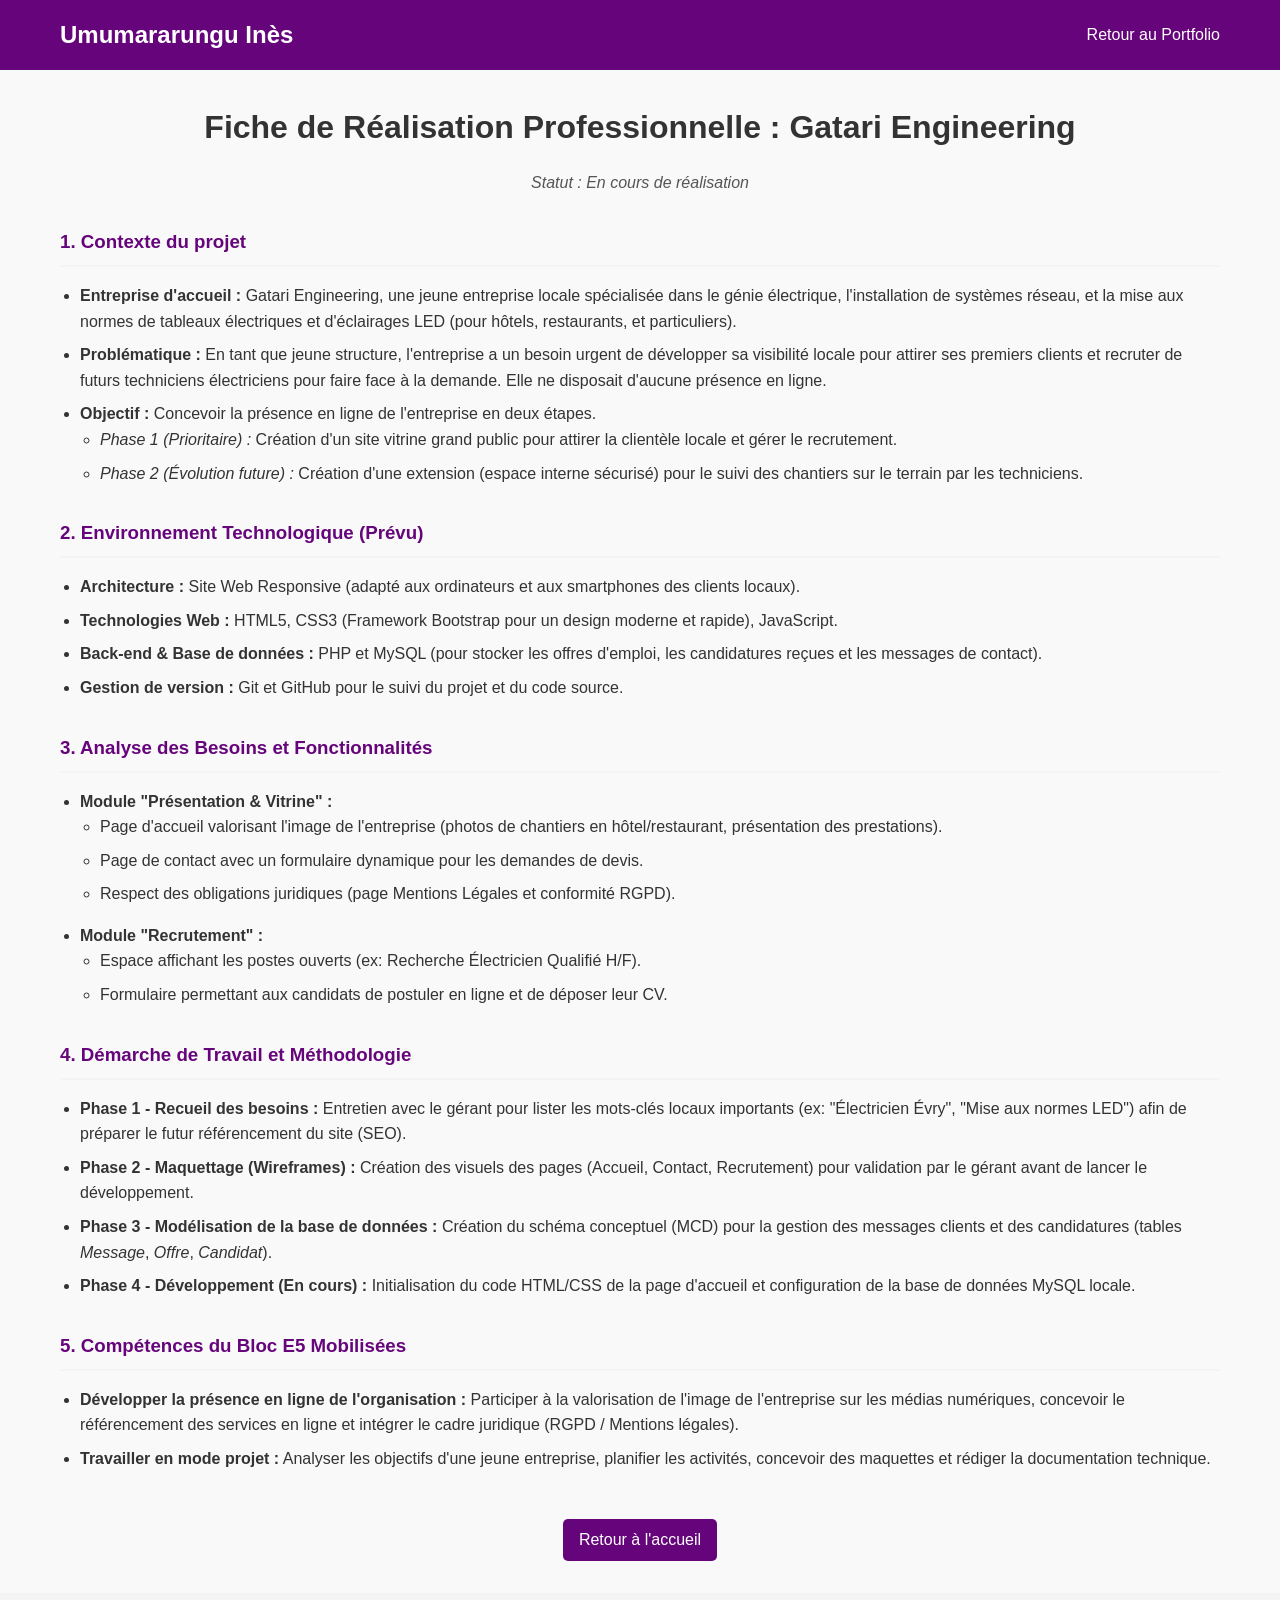
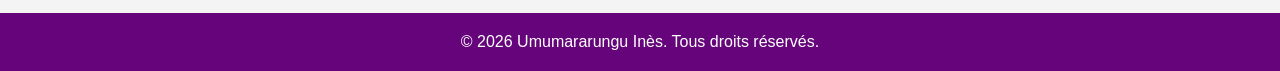
<file: gatari.html>
<!DOCTYPE html>
<html lang="fr">
<head>
    <meta charset="UTF-8">
    <meta name="viewport" content="width=device-width, initial-scale=1.0">
    <title>Projet Gatari Engineering - Portfolio</title>
    <link rel="stylesheet" href="css/style.css">
    <style>
        /* Quelques styles spécifiques pour rendre la fiche plus lisible */
        .fiche-projet h3 {
            color: #66057b;
            margin-top: 2rem;
            margin-bottom: 1rem;
            border-bottom: 2px solid #f4f4f4;
            padding-bottom: 0.5rem;
        }
        .fiche-projet ul {
            margin-left: 20px;
            margin-bottom: 1rem;
        }
        .fiche-projet li {
            margin-bottom: 0.5rem;
        }
    </style>
</head>
<body>
    <header>
        <nav>
            <div class="container">
                <h1>Umumararungu Inès</h1>
                <ul>
                    <li><a href="index.html">Retour au Portfolio</a></li>
                </ul>
            </div>
        </nav>
    </header>

    <section class="section fiche-projet">
        <div class="container">
            <h2>Fiche de Réalisation Professionnelle : Gatari Engineering</h2>
            <p style="text-align: center; font-style: italic; color: #555;">Statut : En cours de réalisation</p>

            <h3>1. Contexte du projet</h3>
            <ul>
                <li><strong>Entreprise d'accueil :</strong> Gatari Engineering, une jeune entreprise locale spécialisée dans le génie électrique, l'installation de systèmes réseau, et la mise aux normes de tableaux électriques et d'éclairages LED (pour hôtels, restaurants, et particuliers).</li>
                <li><strong>Problématique :</strong> En tant que jeune structure, l'entreprise a un besoin urgent de développer sa visibilité locale pour attirer ses premiers clients et recruter de futurs techniciens électriciens pour faire face à la demande. Elle ne disposait d'aucune présence en ligne.</li>
                <li><strong>Objectif :</strong> Concevoir la présence en ligne de l'entreprise en deux étapes.
                    <ul>
                        <li><em>Phase 1 (Prioritaire) :</em> Création d'un site vitrine grand public pour attirer la clientèle locale et gérer le recrutement.</li>
                        <li><em>Phase 2 (Évolution future) :</em> Création d'une extension (espace interne sécurisé) pour le suivi des chantiers sur le terrain par les techniciens.</li>
                    </ul>
                </li>
            </ul>

            <h3>2. Environnement Technologique (Prévu)</h3>
            <ul>
                <li><strong>Architecture :</strong> Site Web Responsive (adapté aux ordinateurs et aux smartphones des clients locaux).</li>
                <li><strong>Technologies Web :</strong> HTML5, CSS3 (Framework Bootstrap pour un design moderne et rapide), JavaScript.</li>
                <li><strong>Back-end & Base de données :</strong> PHP et MySQL (pour stocker les offres d'emploi, les candidatures reçues et les messages de contact).</li>
                <li><strong>Gestion de version :</strong> Git et GitHub pour le suivi du projet et du code source.</li>
            </ul>

            <h3>3. Analyse des Besoins et Fonctionnalités</h3>
            <ul>
                <li><strong>Module "Présentation & Vitrine" :</strong>
                    <ul>
                        <li>Page d'accueil valorisant l'image de l'entreprise (photos de chantiers en hôtel/restaurant, présentation des prestations).</li>
                        <li>Page de contact avec un formulaire dynamique pour les demandes de devis.</li>
                        <li>Respect des obligations juridiques (page Mentions Légales et conformité RGPD).</li>
                    </ul>
                </li>
                <li><strong>Module "Recrutement" :</strong>
                    <ul>
                        <li>Espace affichant les postes ouverts (ex: Recherche Électricien Qualifié H/F).</li>
                        <li>Formulaire permettant aux candidats de postuler en ligne et de déposer leur CV.</li>
                    </ul>
                </li>
            </ul>

            <h3>4. Démarche de Travail et Méthodologie</h3>
            <ul>
                <li><strong>Phase 1 - Recueil des besoins :</strong> Entretien avec le gérant pour lister les mots-clés locaux importants (ex: "Électricien Évry", "Mise aux normes LED") afin de préparer le futur référencement du site (SEO).</li>
                <li><strong>Phase 2 - Maquettage (Wireframes) :</strong> Création des visuels des pages (Accueil, Contact, Recrutement) pour validation par le gérant avant de lancer le développement.</li>
                <li><strong>Phase 3 - Modélisation de la base de données :</strong> Création du schéma conceptuel (MCD) pour la gestion des messages clients et des candidatures (tables <em>Message</em>, <em>Offre</em>, <em>Candidat</em>).</li>
                <li><strong>Phase 4 - Développement (En cours) :</strong> Initialisation du code HTML/CSS de la page d'accueil et configuration de la base de données MySQL locale.</li>
            </ul>

            <h3>5. Compétences du Bloc E5 Mobilisées</h3>
            <ul>
                <li><strong>Développer la présence en ligne de l'organisation :</strong> Participer à la valorisation de l'image de l'entreprise sur les médias numériques, concevoir le référencement des services en ligne et intégrer le cadre juridique (RGPD / Mentions légales).</li>
                <li><strong>Travailler en mode projet :</strong> Analyser les objectifs d'une jeune entreprise, planifier les activités, concevoir des maquettes et rédiger la documentation technique.</li>
            </ul>
            
            <div style="text-align: center; margin-top: 3rem;">
                <a href="index.html" class="btn">Retour à l'accueil</a>
            </div>
        </div>
    </section>

    <footer>
        <div class="container">
            <p>&copy; 2026 Umumararungu Inès. Tous droits réservés.</p>
        </div>
    </footer>
</body>
</html>
</file>
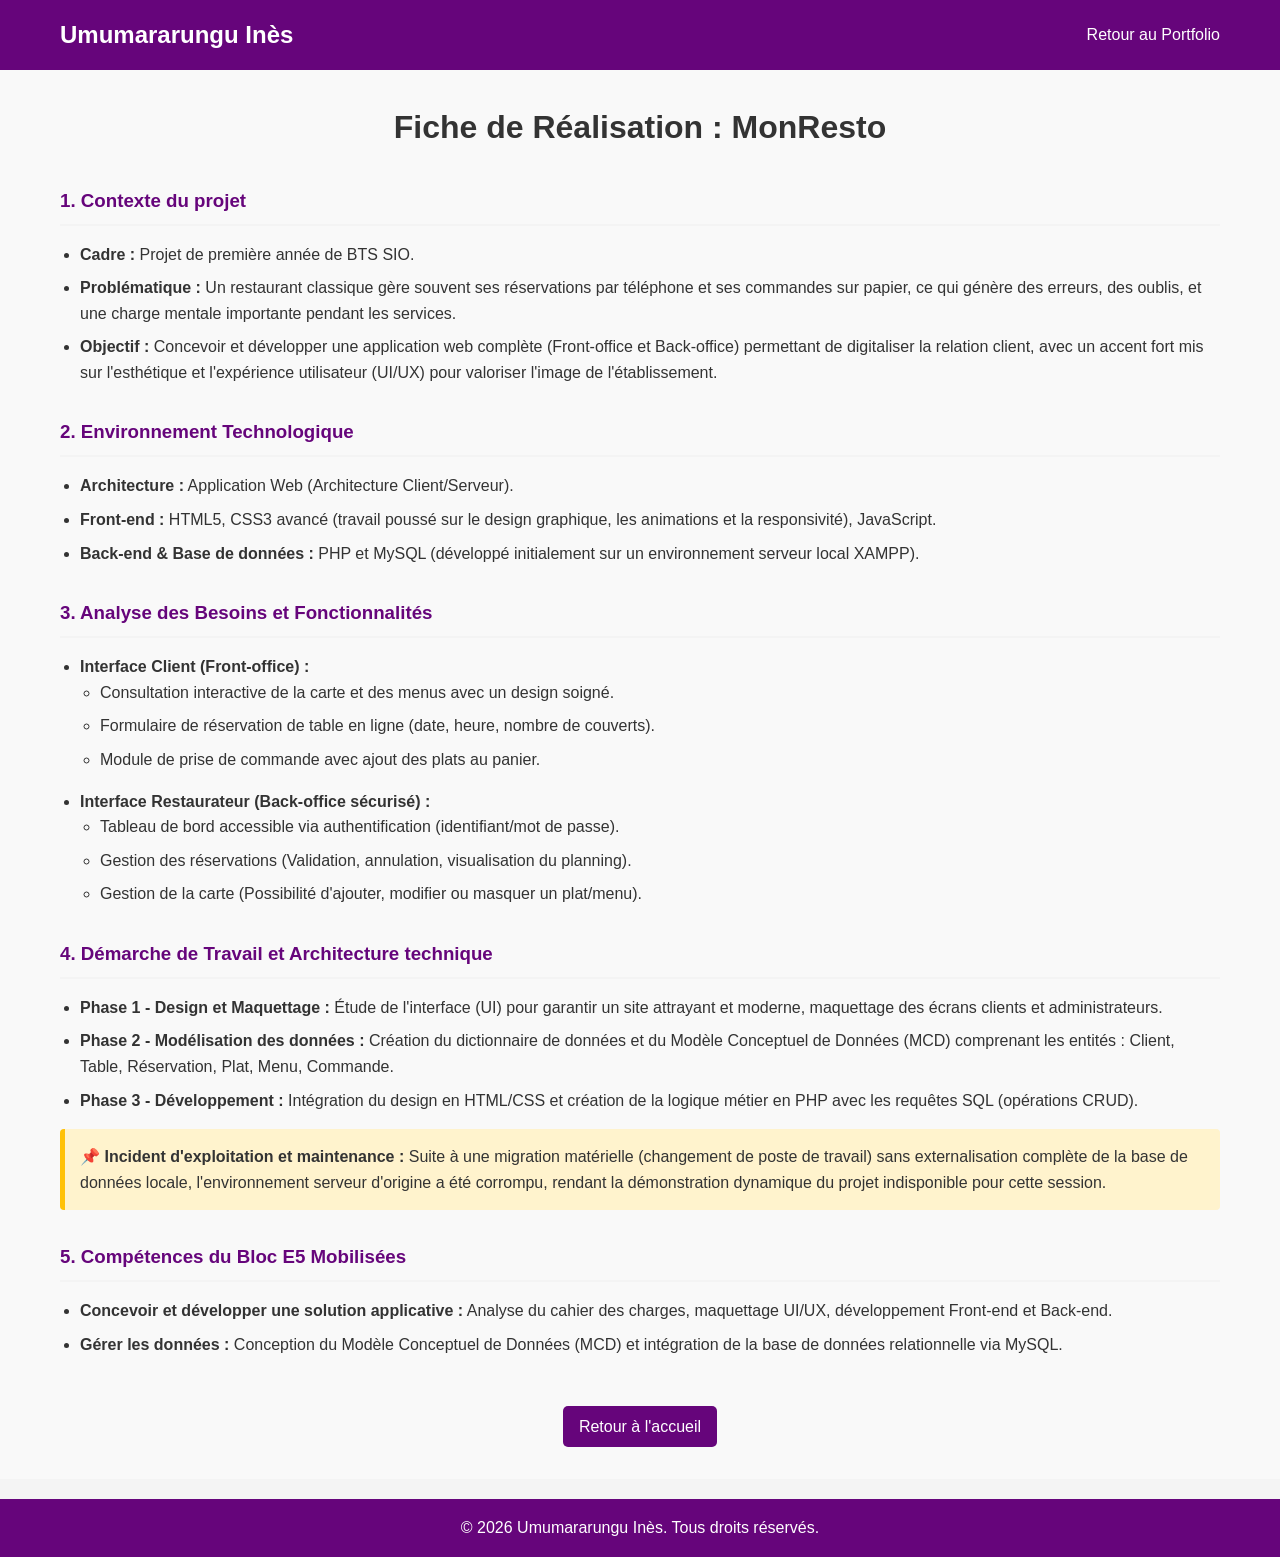
<file: monresto.html>
<!DOCTYPE html>
<html lang="fr">
<head>
    <meta charset="UTF-8">
    <meta name="viewport" content="width=device-width, initial-scale=1.0">
    <title>Projet MonResto - Portfolio</title>
    <link rel="stylesheet" href="css/style.css">
    <style>
        .fiche-projet h3 {
            color: #66057b;
            margin-top: 2rem;
            margin-bottom: 1rem;
            border-bottom: 2px solid #f4f4f4;
            padding-bottom: 0.5rem;
        }
        .fiche-projet ul {
            margin-left: 20px;
            margin-bottom: 1rem;
        }
        .fiche-projet li {
            margin-bottom: 0.5rem;
        }
        .incident-box {
            background-color: #fff3cd;
            border-left: 5px solid #ffc107;
            padding: 15px;
            margin-top: 15px;
            border-radius: 4px;
        }
    </style>
</head>
<body>
    <header>
        <nav>
            <div class="container">
                <h1>Umumararungu Inès</h1>
                <ul>
                    <li><a href="index.html">Retour au Portfolio</a></li>
                </ul>
            </div>
        </nav>
    </header>

    <section class="section fiche-projet">
        <div class="container">
            <h2>Fiche de Réalisation : MonResto</h2>

            <h3>1. Contexte du projet</h3>
            <ul>
                <li><strong>Cadre :</strong> Projet de première année de BTS SIO.</li>
                <li><strong>Problématique :</strong> Un restaurant classique gère souvent ses réservations par téléphone et ses commandes sur papier, ce qui génère des erreurs, des oublis, et une charge mentale importante pendant les services.</li>
                <li><strong>Objectif :</strong> Concevoir et développer une application web complète (Front-office et Back-office) permettant de digitaliser la relation client, avec un accent fort mis sur l'esthétique et l'expérience utilisateur (UI/UX) pour valoriser l'image de l'établissement.</li>
            </ul>

            <h3>2. Environnement Technologique</h3>
            <ul>
                <li><strong>Architecture :</strong> Application Web (Architecture Client/Serveur).</li>
                <li><strong>Front-end :</strong> HTML5, CSS3 avancé (travail poussé sur le design graphique, les animations et la responsivité), JavaScript.</li>
                <li><strong>Back-end & Base de données :</strong> PHP et MySQL (développé initialement sur un environnement serveur local XAMPP).</li>
            </ul>

            <h3>3. Analyse des Besoins et Fonctionnalités</h3>
            <ul>
                <li><strong>Interface Client (Front-office) :</strong>
                    <ul>
                        <li>Consultation interactive de la carte et des menus avec un design soigné.</li>
                        <li>Formulaire de réservation de table en ligne (date, heure, nombre de couverts).</li>
                        <li>Module de prise de commande avec ajout des plats au panier.</li>
                    </ul>
                </li>
                <li><strong>Interface Restaurateur (Back-office sécurisé) :</strong>
                    <ul>
                        <li>Tableau de bord accessible via authentification (identifiant/mot de passe).</li>
                        <li>Gestion des réservations (Validation, annulation, visualisation du planning).</li>
                        <li>Gestion de la carte (Possibilité d'ajouter, modifier ou masquer un plat/menu).</li>
                    </ul>
                </li>
            </ul>

            <h3>4. Démarche de Travail et Architecture technique</h3>
            <ul>
                <li><strong>Phase 1 - Design et Maquettage :</strong> Étude de l'interface (UI) pour garantir un site attrayant et moderne, maquettage des écrans clients et administrateurs.</li>
                <li><strong>Phase 2 - Modélisation des données :</strong> Création du dictionnaire de données et du Modèle Conceptuel de Données (MCD) comprenant les entités : Client, Table, Réservation, Plat, Menu, Commande.</li>
                <li><strong>Phase 3 - Développement :</strong> Intégration du design en HTML/CSS et création de la logique métier en PHP avec les requêtes SQL (opérations CRUD).</li>
            </ul>

            <div class="incident-box">
                <strong>📌 Incident d'exploitation et maintenance :</strong> Suite à une migration matérielle (changement de poste de travail) sans externalisation complète de la base de données locale, l'environnement serveur d'origine a été corrompu, rendant la démonstration dynamique du projet indisponible pour cette session.
            </div>

            <h3>5. Compétences du Bloc E5 Mobilisées</h3>
            <ul>
                <li><strong>Concevoir et développer une solution applicative :</strong> Analyse du cahier des charges, maquettage UI/UX, développement Front-end et Back-end.</li>
                <li><strong>Gérer les données :</strong> Conception du Modèle Conceptuel de Données (MCD) et intégration de la base de données relationnelle via MySQL.</li>
            </ul>
            
            <div style="text-align: center; margin-top: 3rem;">
                <a href="index.html" class="btn">Retour à l'accueil</a>
            </div>
        </div>
    </section>

    <footer>
        <div class="container">
            <p>&copy; 2026 Umumararungu Inès. Tous droits réservés.</p>
        </div>
    </footer>
</body>
</html>
</file>
<file: css/style.css>
/* Reset and base styles */
* {
    margin: 0;
    padding: 0;
    box-sizing: border-box;
}

body {
    font-family: 'Arial', sans-serif;
    line-height: 1.6;
    color: #333;
    background-color: #f4f4f4;
}

.container {
    max-width: 1200px;
    margin: 0 auto;
    padding: 0 20px;
}

/* Header */
header {
    background-color: #66057b;
    color: #fff;
    padding: 1rem 0;
}

nav .container {
    display: flex;
    justify-content: space-between;
    align-items: center;
}

nav h1 {
    font-size: 1.5rem;
}

nav ul {
    list-style: none;
    display: flex;
}

nav ul li {
    margin-left: 20px;
}

nav ul li a {
    color: #fff;
    text-decoration: none;
    transition: color 0.3s;
}

nav ul li a:hover {
    color: #f4f4f4;
}

/* Sections */
.section {
    padding: 2rem 0;
    background-color: #fff;
    margin-bottom: 20px;
}

.section:nth-child(even) {
    background-color: #f9f9f9;
}

.section h2 {
    text-align: center;
    margin-bottom: 1rem;
    font-size: 2rem;
}

/* About */
.profile-img {
    display: block;
    margin: 1rem auto;
    width: 350px;
    height: 400px;
    border-radius: 50%;
    object-fit: cover;
}

/* Projects */
.project-grid {
    display: grid;
    grid-template-columns: repeat(auto-fit, minmax(300px, 1fr));
    gap: 20px;
    margin-top: 2rem;
}

/* Modification : On transforme la carte en colonne flexible */
.project {
    background-color: #fff;
    padding: 1rem;
    border-radius: 5px;
    box-shadow: 0 2px 5px rgba(0,0,0,0.1);
    display: flex;
    flex-direction: column;
    height: 100%;
    overflow: hidden;
}

/* NOUVEAU : On force toutes les images des projets à avoir la même taille */
.project img {
    width: 100%;
    height: 200px;
    object-fit: cover;
    border-radius: 5px;
    margin-bottom: 1rem;
    display: block;
}

.project h3 {
    margin-bottom: 0.5rem;
}

/* NOUVEAU : Conteneur pour repousser les boutons tout en bas de la carte */
.project-actions {
    margin-top: auto; 
    display: flex;
    flex-direction: column;
    gap: 10px; 
}

.btn {
    display: inline-block;
    background-color: #66057b;
    color: #fff;
    padding: 0.5rem 1rem;
    text-decoration: none;
    border-radius: 5px;
    transition: background-color 0.3s;
    text-align: center; /* Ajout pour centrer le texte dans le bouton */
}

.btn:hover {
    background-color: #555;
}

/* Contact */
#contact-form {
    max-width: 600px;
    margin: 0 auto;
}

#contact-form input,
#contact-form textarea {
    width: 100%;
    padding: 0.5rem;
    margin-bottom: 1rem;
    border: 1px solid #ddd;
    border-radius: 5px;
}

#contact-form textarea {
    height: 150px;
    resize: vertical;
}

/* Footer */
footer {
    background-color: #66057b;
    color: #fff;
    text-align: center;
    padding: 1rem 0;
}

/* Responsive */
@media (max-width: 768px) {
    nav .container {
        flex-direction: column;
    }

    nav ul {
        margin-top: 1rem;
    }

    nav ul li {
        margin-left: 0;
        margin-right: 20px;
    }
}
</file>
